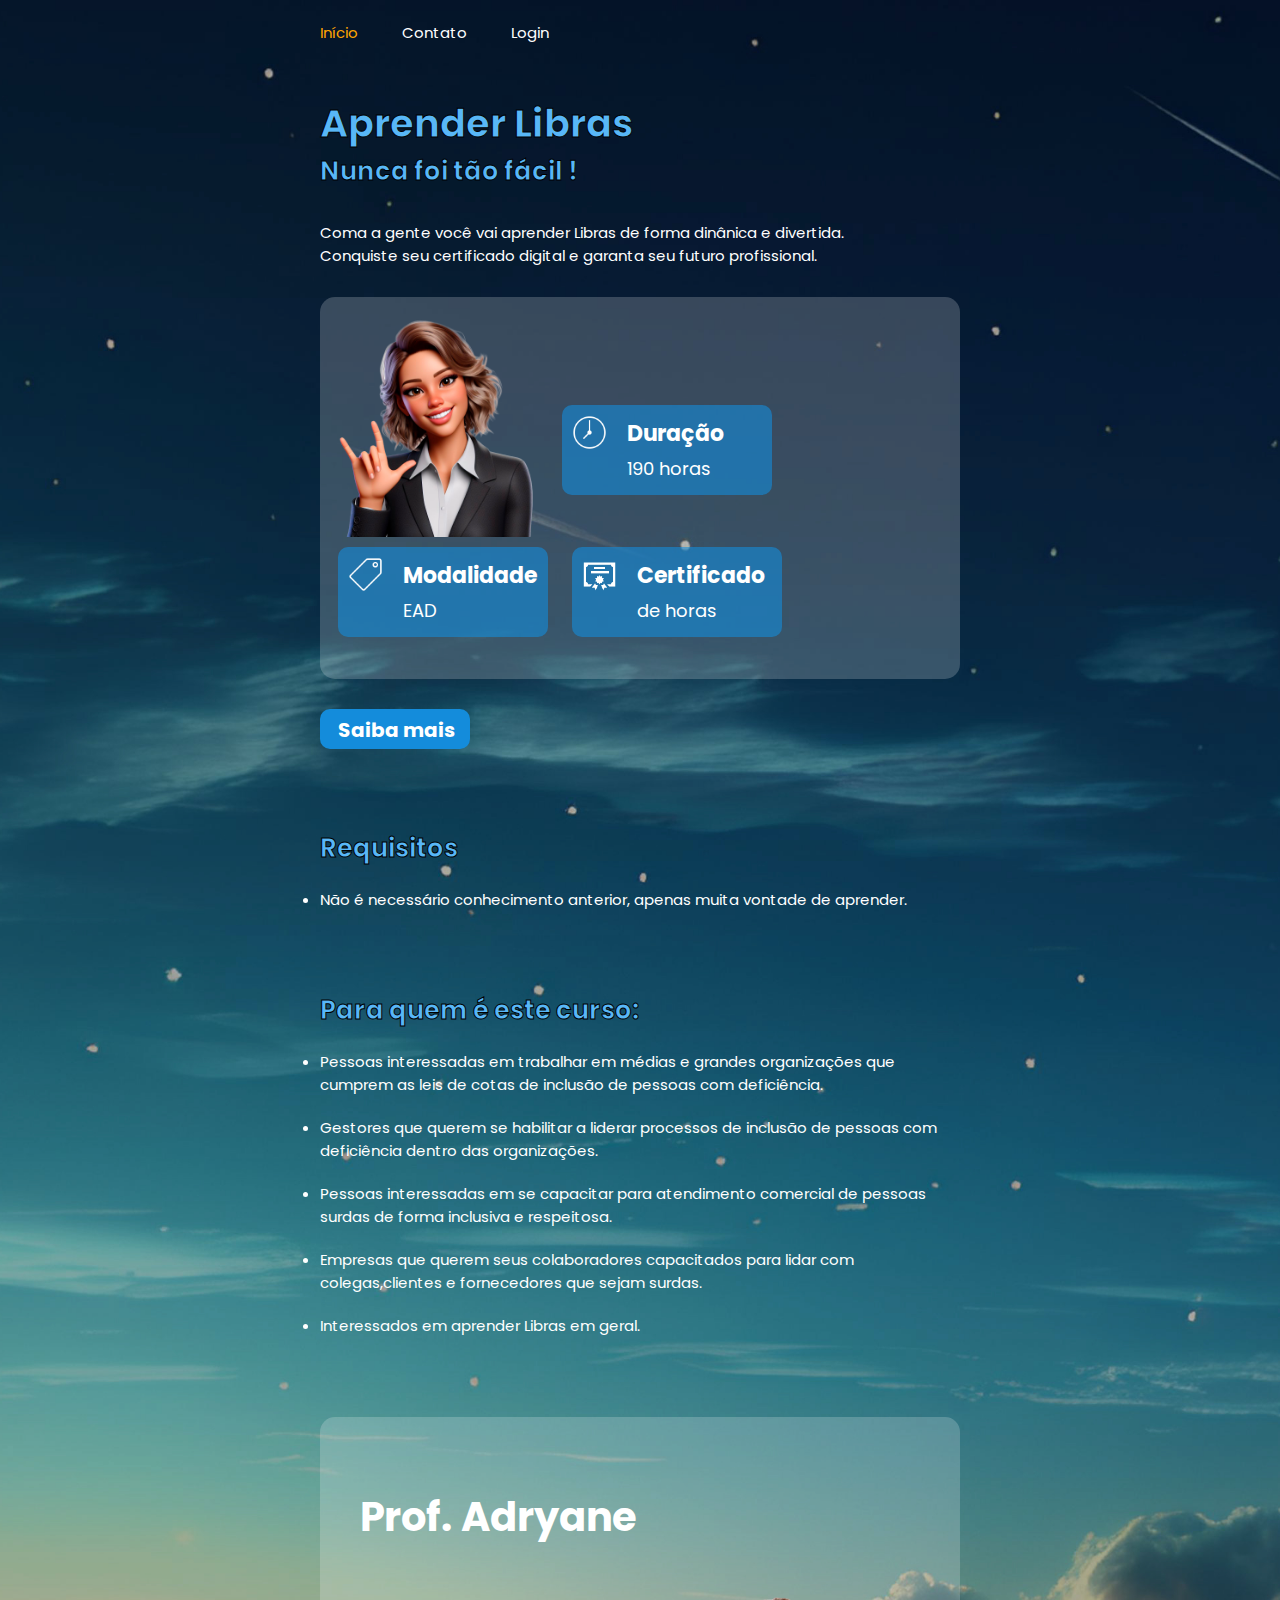
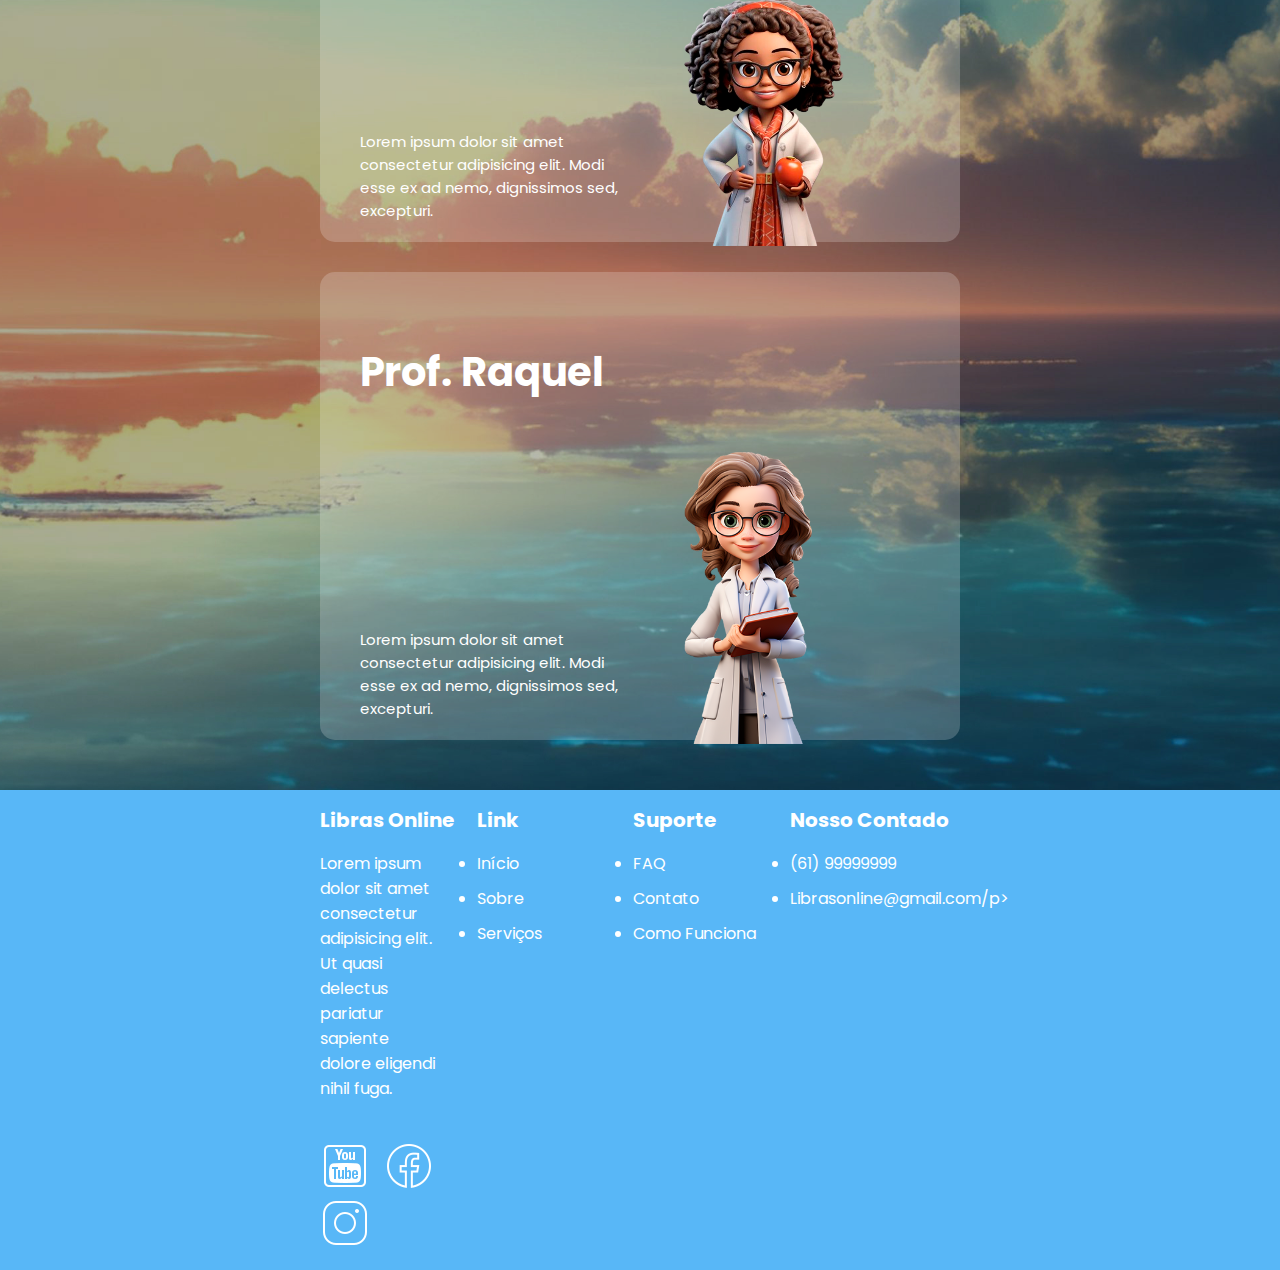
<file: index.html>
<!DOCTYPE html>
<html lang="pt-br">

<head>
    <meta charset="UTF-8">
    <meta name="viewport" content="width=device-width, initial-scale=1.0">
    <link rel="stylesheet" href="style.css">
    <link rel="preconnect" href="https://fonts.googleapis.com">
    <link rel="preconnect" href="https://fonts.gstatic.com" crossorigin>
    <link
        href="https://fonts.googleapis.com/css2?family=Poppins:ital,wght@0,100;0,200;0,300;0,400;0,500;0,600;0,700;0,800;0,900;1,100;1,200;1,300;1,400;1,500;1,600;1,700;1,800;1,900&display=swap"
        rel="stylesheet">
    <link rel="stylesheet" href="https://cdnjs.cloudflare.com/ajax/libs/font-awesome/6.5.1/css/all.min.css"
        integrity="sha512-DTOQO9RWCH3ppGqcWaEA1BIZOC6xxalwEsw9c2QQeAIftl+Vegovlnee1c9QX4TctnWMn13TZye+giMm8e2LwA=="
        crossorigin="anonymous" referrerpolicy="no-referrer" />
    <title>Libras Online</title>

</head>

<body>
    <div class="container">
        <header>
            <div class="navbar">
                <nav class="links">
                    <a href="index.html" class="active">Início</a>
                    <a href="contato.html">Contato</a>
                    <a href="log.html">Login</a>
                </nav>
                <div class="toggle-btn">
                    <i class="fa-solid fa-bars"></i>
                </div>
            </div>

            <div class="dropdown-menu">
                <a href="index.html">Início</a>
                <a href="contato.html">Contato</a>
                <a href="log.html">Login</a>
            </div>
        </header>


        <!-- <img src="img/wall2.jpg"> -->
        <div class="content">
            <div class="content-text">

                <h1 class="title">Aprender Libras</h1>
                <h2 class="topic">Nunca foi tão fácil !</h2>
                <p class="info-text">
                    Coma a gente você vai aprender Libras de forma dinânica e divertida.
                    <br>
                    Conquiste seu certificado digital e garanta seu futuro profissional.
                </p>

                <section class="content-box">
                    <div class="content-info">

                        <img src="img/libras.png" class="img-libras">

                        <div class="info-hours">
                            <img src="img/hours.png" alt="">
                            <h3>Duração</h3>
                            <p>190 horas</p>
                        </div>
                        <div class="info-modality">
                            <img src="img/tag.png" alt="">
                            <h3>Modalidade</h3>
                            <p>EAD</p>
                        </div>
                        <div class="info-certificate">
                            <img src="img/certificate.png" alt="">
                            <h3>Certificado</h3>
                            <p>de horas</p>
                        </div>

                    </div>

                </section>

                <div class="content-bt">
                    <a href="info.html"> <b>Saiba mais</b></a>
                    <!-- <button  href="info.html">Saiba mais</button> -->
                    <!-- <button>Increva-se</button> -->
                </div>
                <section class="content-Requirements">
                    <div class="Requirements">
                        <h2>Requisitos</h2>
                        <li>Não é necessário conhecimento anterior, apenas muita vontade de aprender.</li>
                    </div>

                </section>

                <section class="content-for-whom">
                    <div class="for-whom">
                        <h2>Para quem é este curso:</h2>
                        <li>Pessoas interessadas em trabalhar em médias e grandes organizações que cumprem as leis de
                            cotas de inclusão de pessoas com deficiência.</li>
                        <li>Gestores que querem se habilitar a liderar processos de inclusão de pessoas com deficiência
                            dentro das organizações.</li>
                        <li>Pessoas interessadas em se capacitar para atendimento comercial de pessoas surdas de forma
                            inclusiva e respeitosa.</li>
                        <li>Empresas que querem seus colaboradores capacitados para lidar com colegas,clientes e
                            fornecedores que sejam surdas.</li>
                        <li>Interessados em aprender Libras em geral.</li>
                    </div>

                </section>

                <section class="content-info-prof">

                    <div class="prof-dry">

                        <h4>
                            Prof. Adryane
                        </h4>
                        <p>
                            Lorem ipsum dolor sit amet consectetur adipisicing elit. Modi esse ex ad nemo, dignissimos
                            sed,
                            excepturi.
                        </p>
                        <img src="img/dry.png" alt="">
                    </div>

                </section>

                <section class="content-info-prof-req">
                    <div class="prof-raq">

                        <h4>
                            Prof. Raquel
                        </h4>
                        <p>
                            Lorem ipsum dolor sit amet consectetur adipisicing elit. Modi esse ex ad nemo, dignissimos
                            sed,
                            excepturi.
                        </p>
                        <img src="img/raq.png" alt="">
                    </div>

                </section>


            </div>

        </div>




    </div>



    <!-- /* >>>>>>>>footer<<<<<< */ -->

    <footer>
        <div class="container-footer">
            <ul>
                <h5>Libras Online</h5>
                <p>Lorem ipsum dolor sit amet consectetur adipisicing elit. Ut quasi delectus pariatur sapiente dolore
                    eligendi nihil fuga. </p>
                <div class="redes-sociais">
                    <img src="img/youtube.png" alt="youtube">
                    <img src="img/face (2).png" alt="facebook">
                    <img src="img/insta.png" alt="instagram">

                </div>
            </ul>
            <ul>
                <h5>Link</h5>
                <li><a href="#">Início</a></li>
                <li><a href="#">Sobre</a></li>
                <li><a href="#">Serviços</a></li>
            </ul>
            <ul>
                <h5>Suporte</h5>
                <li><a href="#">FAQ</a></li>
                <li><a href="#">Contato</a></li>
                <li><a href="#">Como Funciona</a></li>
            </ul>
            <ul>
                <h5>Nosso Contado</h5>
                <li>
                    <p>(61) 99999999</p>
                </li>
                <li>
                    <p>Librasonline@gmail.com/p>
                </li>
            </ul>
        </div>
    </footer>

    <!-- /* >>>>>>>> END footer<<<<<< */ -->

    <script src="app.js"></script>
</body>
<style>
    @import url('https://fonts.googleapis.com/css2?family=Poppins:ital,wght@0,100;0,200;0,300;0,400;0,500;0,600;0,700;0,800;0,900;1,100;1,200;1,300;1,400;1,500;1,600;1,700;1,800;1,900&display=swap')
</style>

</html>
</file>
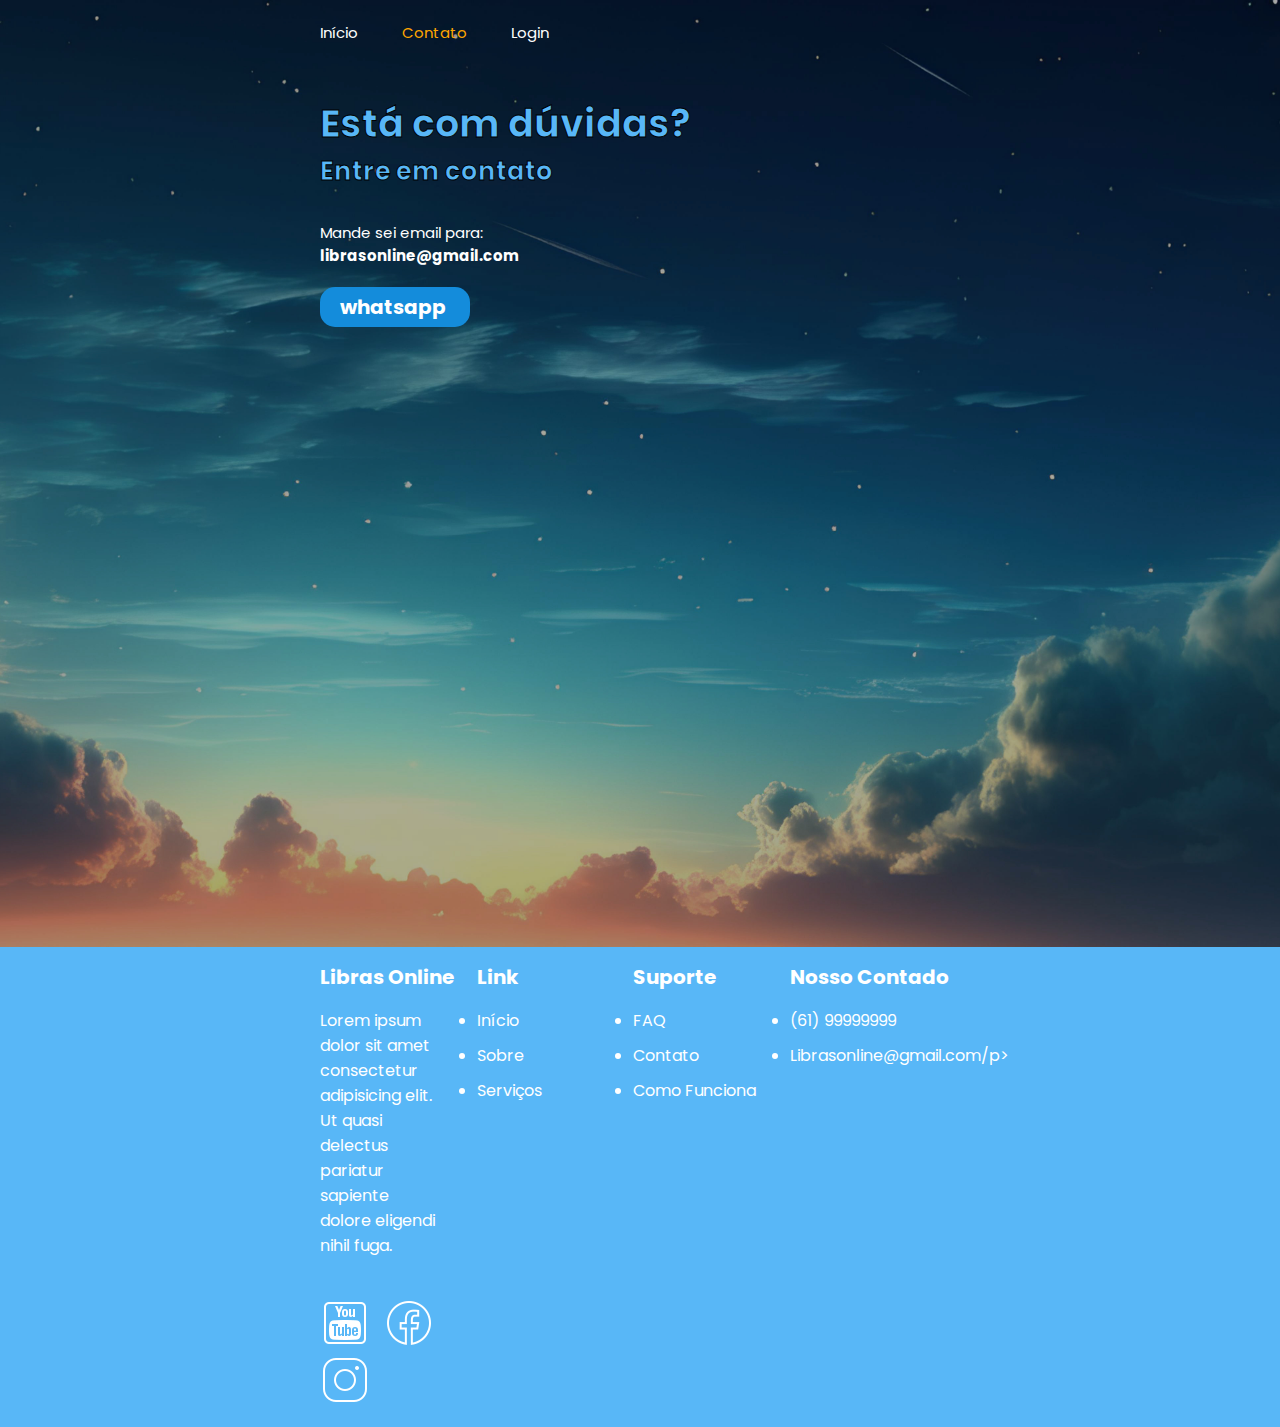
<file: contato.html>
<!DOCTYPE html>
<html lang="pt-br">

<head>
    <meta charset="UTF-8">
    <meta name="viewport" content="width=device-width, initial-scale=1.0">
    <link rel="stylesheet" href="style.css">
    <link rel="preconnect" href="https://fonts.googleapis.com">
    <link rel="preconnect" href="https://fonts.gstatic.com" crossorigin>
    <link
        href="https://fonts.googleapis.com/css2?family=Poppins:ital,wght@0,100;0,200;0,300;0,400;0,500;0,600;0,700;0,800;0,900;1,100;1,200;1,300;1,400;1,500;1,600;1,700;1,800;1,900&display=swap"
        rel="stylesheet">
    <link rel="stylesheet" href="https://cdnjs.cloudflare.com/ajax/libs/font-awesome/6.5.1/css/all.min.css"
        integrity="sha512-DTOQO9RWCH3ppGqcWaEA1BIZOC6xxalwEsw9c2QQeAIftl+Vegovlnee1c9QX4TctnWMn13TZye+giMm8e2LwA=="
        crossorigin="anonymous" referrerpolicy="no-referrer" />
    <title>Libras Online</title>

</head>

<body>
    <div class="container">
        <header>
            <div class="navbar">
                <nav class="links">
                    <a href="index.html">Início</a>
                    <a href="contato.html" class="active">Contato</a>
                    <a href="log.html">Login</a>
                </nav>
                <div class="toggle-btn">
                    <i class="fa-solid fa-bars"></i>
                </div>
            </div>

            <div class="dropdown-menu">
                <a href="index.html">Início</a>
                <a href="contato.html">Contato</a>
                <a href="log.html">Login</a>
            </div>
        </header>


        <!-- <img src="img/wall2.jpg"> -->
        <div class="content">
            <div class="content-text">

                <h1 class="title">Está com dúvidas?</h1>
                <h2 class="topic">Entre em contato</h2>
                <p class="info-text">
                    Mande sei email para:
                    <br>
                    <b> librasonline@gmail.com</b>

                </p>
                <div class="buttons">
                    <a href="https://api.whatsapp.com/send?phone=5562991942113&text=Estou%20com%20d%C3%BAvidas%20sobre%20o%20curso"
                        target="_blank">whatsapp</a>
                    <!-- <button  href="info.html">Saiba mais</button> -->
                    <!-- <button>Increva-se</button> -->
                </div>

            </div>

        </div>

    </div>

    </div>

    <footer>
        <div class="container-footer">
            <ul>
                <h5>Libras Online</h5>
                <p>Lorem ipsum dolor sit amet consectetur adipisicing elit. Ut quasi delectus pariatur sapiente dolore
                    eligendi nihil fuga. </p>
                <div class="redes-sociais">
                    <img src="img/youtube.png" alt="youtube">
                    <img src="img/face (2).png" alt="facebook">
                    <img src="img/insta.png" alt="instagram">

                </div>
            </ul>
            <ul>
                <h5>Link</h5>
                <li><a href="#">Início</a></li>
                <li><a href="#">Sobre</a></li>
                <li><a href="#">Serviços</a></li>
            </ul>
            <ul>
                <h5>Suporte</h5>
                <li><a href="#">FAQ</a></li>
                <li><a href="#">Contato</a></li>
                <li><a href="#">Como Funciona</a></li>
            </ul>
            <ul>
                <h5>Nosso Contado</h5>
                <li>
                    <p>(61) 99999999</p>
                </li>
                <li>
                    <p>Librasonline@gmail.com/p>
                </li>
            </ul>
        </div>
    </footer>


    <script src="app.js"></script>
</body>
<style>
    .buttons {
        margin-top: 20px;
        background-color: rgba(20, 140, 219);
        width: 150px;
        height: 40px;
        border-radius: 15px;
        margin-bottom: 600px;
    }

    .buttons a {
        position: relative;
        top: 5px;
        padding: 20px 0 0 20px;
        text-decoration: none;
        font-size: 20px;
        font-weight: 700;
        color: #fff;
    }

    @media (max-width: 600px){
        .buttons a {
            font-size: 15px;
            padding:35px ;
        }
    }

</style>

</html>
</file>
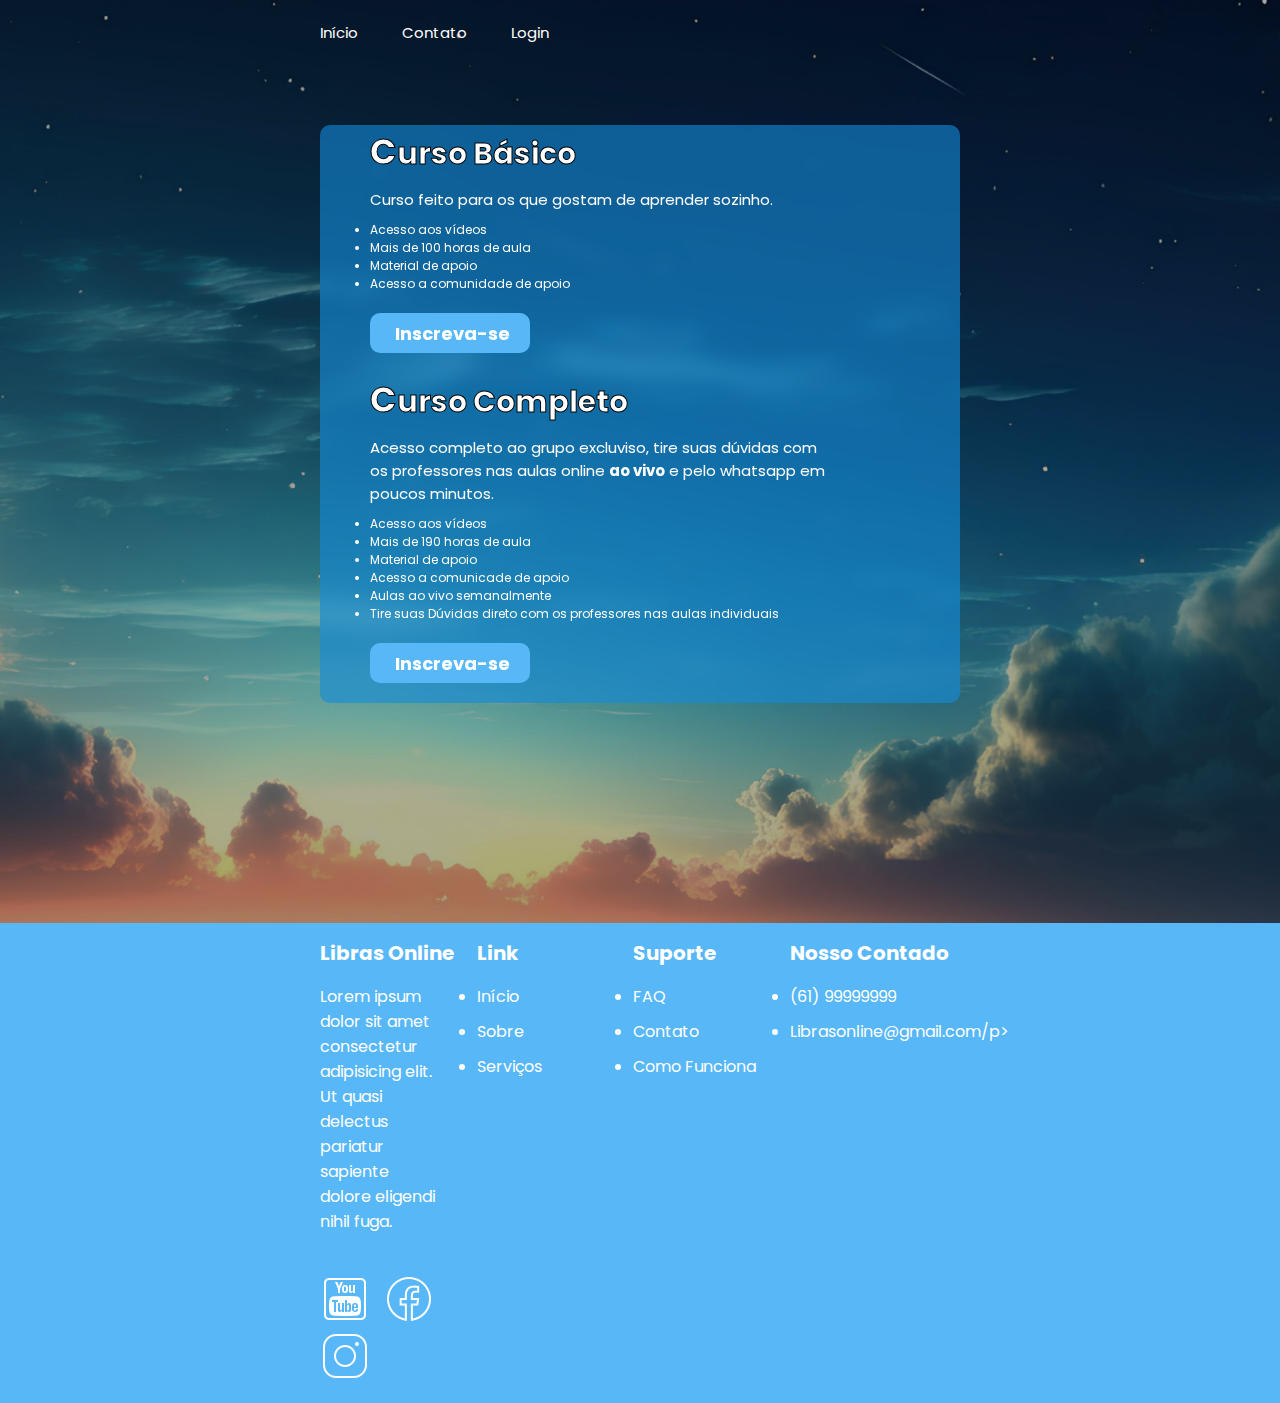
<file: info.html>
<!DOCTYPE html>
<html lang="pt-br">

<head>
    <meta charset="UTF-8">
    <meta name="viewport" content="width=device-width, initial-scale=1.0">
    <link rel="stylesheet" href="style.css">
    <link rel="preconnect" href="https://fonts.googleapis.com">
    <link rel="preconnect" href="https://fonts.gstatic.com" crossorigin>
    <link
        href="https://fonts.googleapis.com/css2?family=Poppins:ital,wght@0,100;0,200;0,300;0,400;0,500;0,600;0,700;0,800;0,900;1,100;1,200;1,300;1,400;1,500;1,600;1,700;1,800;1,900&display=swap"
        rel="stylesheet">
    <link rel="stylesheet" href="https://cdnjs.cloudflare.com/ajax/libs/font-awesome/6.5.1/css/all.min.css"
        integrity="sha512-DTOQO9RWCH3ppGqcWaEA1BIZOC6xxalwEsw9c2QQeAIftl+Vegovlnee1c9QX4TctnWMn13TZye+giMm8e2LwA=="
        crossorigin="anonymous" referrerpolicy="no-referrer" />
    <title>Libras Online</title>

</head>

<body>
    <div class="container-info">
        <header>
            <div class="navbar">
                <nav class="links">
                    <a href="index.html">Início</a>
                    <a href="contato.html" class="a">Contato</a>
                    <a href="log.html">Login</a>
                </nav>
                <div class="toggle-btn">
                    <i class="fa-solid fa-bars"></i>
                </div>
            </div>

            <div class="dropdown-menu">
                <a href="index.html">Início</a>
                <a href="contato.html">Contato</a>
                <a href="log.html">Login</a>
            </div>
        </header>

        <div class="box-info">
            <section class="basic-course">
                <div class="basic">
                    <h2> <span>C</span>urso Básico</h2>
                    <p>Curso feito para os que gostam de aprender sozinho.
                        <li>Acesso aos vídeos</li>
                        <li>Mais de 100 horas de aula</li>
                        <li>Material de apoio</li>
                        <li>Acesso a comunidade de apoio</li>
                    <div class="info-btn">
                        <a href="">Inscreva-se</a>
                    </div>
                    </p>
                </div>

            </section>
            <section class="full-course">
                <div class="basic">
                    <h2> <span>C</span>urso Completo</h2>
                    <p>Acesso completo ao grupo excluviso, tire suas dúvidas com os professores nas aulas online
                        <b>ao vivo</b> e pelo whatsapp em poucos minutos.
                        <li>Acesso aos vídeos</li>
                        <li>Mais de 190 horas de aula</li>
                        <li>Material de apoio</li>
                        <li>Acesso a comunicade de apoio</li>
                        <li>Aulas ao vivo semanalmente</li>
                        <li>Tire suas Dúvidas direto com os professores nas aulas individuais</li>
                    <div class="info-btn">
                        <a href="">Inscreva-se</a>
                    </div>

                    </p>
                </div>


            </section>

        </div>

    </div>

    <footer>
        <div class="container-footer">
            <ul>
                <h5>Libras Online</h5>
                <p>Lorem ipsum dolor sit amet consectetur adipisicing elit. Ut quasi delectus pariatur sapiente dolore
                    eligendi nihil fuga. </p>
                <div class="redes-sociais">
                    <img src="img/youtube.png" alt="youtube">
                    <img src="img/face (2).png" alt="facebook">
                    <img src="img/insta.png" alt="instagram">

                </div>
            </ul>
            <ul>
                <h5>Link</h5>
                <li><a href="#">Início</a></li>
                <li><a href="#">Sobre</a></li>
                <li><a href="#">Serviços</a></li>
            </ul>
            <ul>
                <h5>Suporte</h5>
                <li><a href="#">FAQ</a></li>
                <li><a href="#">Contato</a></li>
                <li><a href="#">Como Funciona</a></li>
            </ul>
            <ul>
                <h5>Nosso Contado</h5>
                <li>
                    <p>(61) 99999999</p>
                </li>
                <li>
                    <p>Librasonline@gmail.com/p>
                </li>
            </ul>
        </div>
    </footer>






    <script src="app.js"></script>
</body>

</html>
</file>
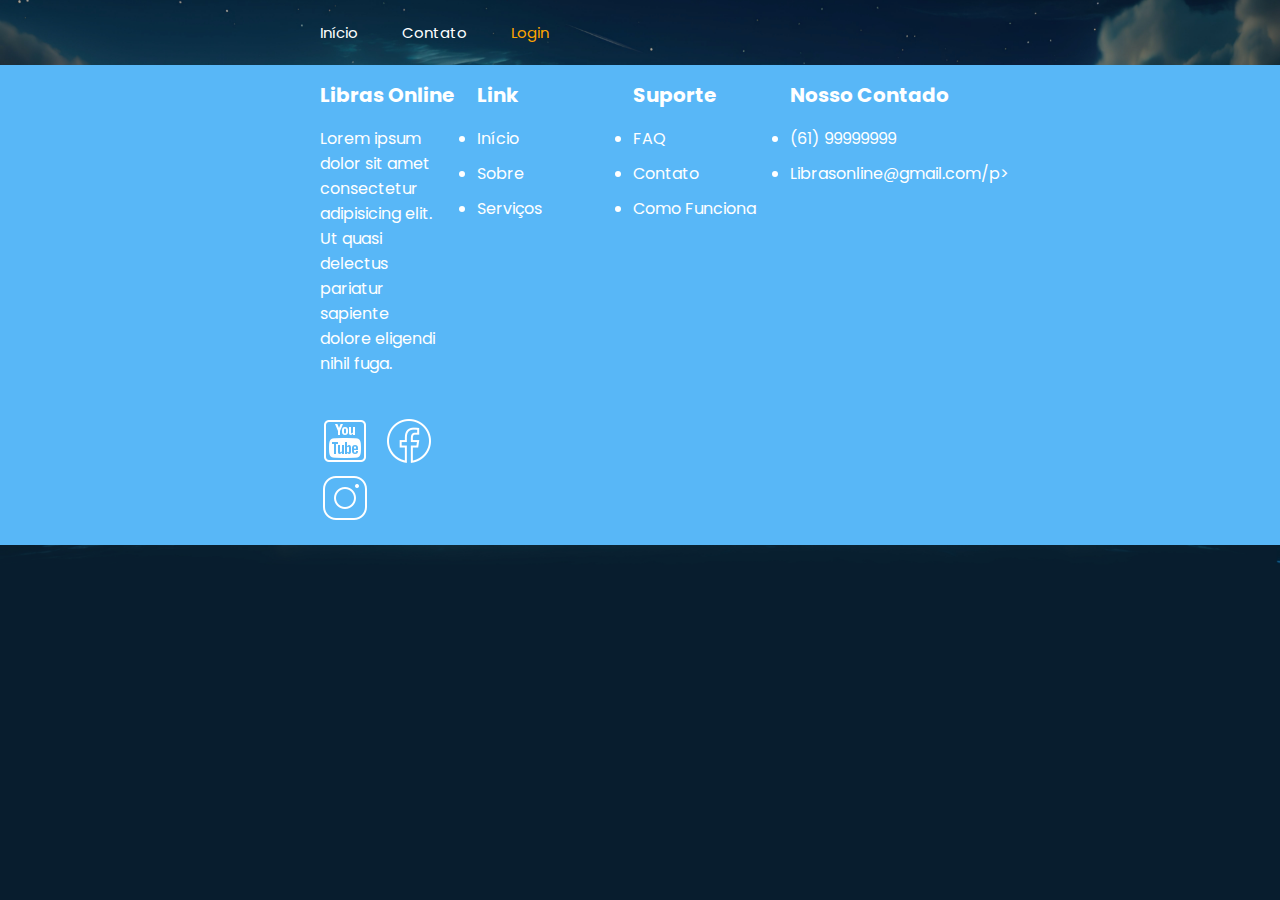
<file: log.html>
<!DOCTYPE html>
<html lang="pt-br">

<head>
    <meta charset="UTF-8">
    <meta name="viewport" content="width=device-width, initial-scale=1.0">
    <link rel="stylesheet" href="style.css">
    <link rel="preconnect" href="https://fonts.googleapis.com">
    <link rel="preconnect" href="https://fonts.gstatic.com" crossorigin>
    <link
        href="https://fonts.googleapis.com/css2?family=Poppins:ital,wght@0,100;0,200;0,300;0,400;0,500;0,600;0,700;0,800;0,900;1,100;1,200;1,300;1,400;1,500;1,600;1,700;1,800;1,900&display=swap"
        rel="stylesheet">
    <link rel="stylesheet" href="https://cdnjs.cloudflare.com/ajax/libs/font-awesome/6.5.1/css/all.min.css"
        integrity="sha512-DTOQO9RWCH3ppGqcWaEA1BIZOC6xxalwEsw9c2QQeAIftl+Vegovlnee1c9QX4TctnWMn13TZye+giMm8e2LwA=="
        crossorigin="anonymous" referrerpolicy="no-referrer" />
    <title>Libras Online</title>

</head>

<body>
    <div class="container">
        <header>
            <div class="navbar">
                <nav class="links">
                    <a href="index.html">Início</a>
                    <a href="contato.html" >Contato</a>
                    <a href="log.html" class="active">Login</a>
                </nav>
                <div class="toggle-btn">
                    <i class="fa-solid fa-bars"></i>
                </div>
            </div>

            <div class="dropdown-menu">
                <a href="index.html">Início</a>
                <a href="contato.html">Contato</a>
                <a href="log.html">Login</a>
            </div>
        </header>


           <footer>
        <div class="container-footer">
            <ul>
                <h5>Libras Online</h5>
                <p>Lorem ipsum dolor sit amet consectetur adipisicing elit. Ut quasi delectus pariatur sapiente dolore
                    eligendi nihil fuga. </p>
                <div class="redes-sociais">
                    <img src="img/youtube.png" alt="youtube">
                    <img src="img/face (2).png" alt="facebook">
                    <img src="img/insta.png" alt="instagram">

                </div>
            </ul>
            <ul>
                <h5>Link</h5>
                <li><a href="#">Início</a></li>
                <li><a href="#">Sobre</a></li>
                <li><a href="#">Serviços</a></li>
            </ul>
            <ul>
                <h5>Suporte</h5>
                <li><a href="#">FAQ</a></li>
                <li><a href="#">Contato</a></li>
                <li><a href="#">Como Funciona</a></li>
            </ul>
            <ul>
                <h5>Nosso Contado</h5>
                <li>
                    <p>(61) 99999999</p>
                </li>
                <li>
                    <p>Librasonline@gmail.com/p>
                </li>
            </ul>
        </div>
    </footer>


    <script src="app.js"></script>
</body>
<style>
    .buttons {
        margin-top: 20px;
        background-color: rgba(20, 140, 219);
        width: 150px;
        height: 40px;
        border-radius: 15px;
        margin-bottom: 600px;
    }

    .buttons a {
        position: relative;
        top: 5px;
        padding: 20px 0 0 20px;
        text-decoration: none;
        font-size: 20px;
        font-weight: 700;
        color: #fff;
    }

    @media (max-width: 600px){
        .buttons a {
            font-size: 15px;
            padding:35px ;
        }
    }

</style>

</html>
</file>
<file: style.css>
* {
    margin: 0;
    padding: 0;
    box-sizing: border-box;
    font-family: Poppins;
}

body {
    background-image: url(./img/wall1.jpg);
    background-repeat: no-repeat;
    background-size: cover;
    background-position: center center;
    background-color: #081d2e;
}


header {
    width: 50%;
    margin: auto;
    padding: 20px 0 0 0;
}

header a:hover {
    opacity: 0.8;
}

header a:active {
    opacity: 0.5;
}

header a {
    width: 50px;
    font-size: max(15px, 1vw);
    align-items: center;
    text-decoration: none;
    margin: 30px 40px 0 0;
    color: #fff;
}

.toggle-btn {
    color: #fff;
    font-size: 1.5rem;
    cursor: pointer;
    display: none;
}

.toggle-btn:hover {
    color: orange;

}

.active {
    color: orange;
}

.container {
    display: flex;
    align-items: center;
    justify-content: center;
    flex-direction: column;
}

.content {
    margin: auto;
    width: 50%;
}

.content-text p {
    margin: auto;
    font-size: max(15px, 0.9vw);
    color: #fff;
    margin-top: 30px;
}

.content-text h1,
h2 {
    margin: auto;
    color: #58b7f7;
    -webkit-text-stroke: 1px black;
}

.content-text h1 {
    position: relative;
    margin-top: 50px;
    font-size: max(38px, 3vw);
}

.content-text h2 {
    font-size: max(25px, 2vw);
    margin-bottom: 20px;
}

.content-box,
.content-info-prof,
.content-info-prof-req {
    margin-top: 30px;
    margin-bottom: 30px;
    width: 100%;
    height: auto;
    background-color: rgb(255, 255, 255, 0.2);
    border-radius: 15px;

}


.info-modality,
.info-certificate,
.info-hours {
    display: inline-block;
    position: relative;
    margin-top: 10px;
    margin-right: 20px;
    width: 210px;
    height: 90px;
    background-color: rgba(20, 140, 219, 0.6);
    color: #fff;
    left: 18px;
    border-radius: 10px;
}

.content-info h3 {
    position: relative;
    left: 65px;
    top: -30px;
    font-size: 22px;
}

.content-info p {
    position: relative;
    left: 65px;
    font-size: 18px;
    top: -55px;
}

.content-info img {
    width: 35px;
    position: relative;
    left: 10px;
    top: 10px;

}

.content-info .img-libras {
    width: 220px;
    position: relative;
    margin-top: 10px;
    margin-bottom: 3px;
}


.content-bt {
    position: relative;
    padding: 6px 0 0 18px;
    width: 150px;
    height: 40px;
    background-color: rgba(20, 140, 219);
    margin-top: 5px;
    border-radius: 10px;
    cursor: pointer;
}

.content-bt a {
    color: #fff;
}

.content-bt :hover {
    opacity: 0.8;
}

.container-bt:active {
    opacity: 0.5;
}

.content-bt a {
    font-size: 20px;
    text-decoration: none;

}



/* section .prof-dry {
    display: inline-block;
    width: 100%;

} */

section .prof-dry p,
.prof-raq p {
    display: inline-block;
    width: 50%;
    padding: 20px 20px;
    margin-left: 20px;

}

section .prof-dry h4,
.prof-raq h4 {
    display: inline-block;
    width: 100%;
    padding: 20px 20px;
    margin-left: 20px;
    font-size: max(40px, 2vw);
    font-weight: 700;
    color: #fff;
    position: relative;
    margin-top: 50px;


}

section .prof-dry img {
    display: inline-block;
    width: 25%;
    min-width: 150px;
    position: relative;
    top: 30px;
    margin-left: 20px;
}

section .prof-raq img {
    width: 20%;
    min-width: 120px;
    position: relative;
    top: 30px;
    margin-left: 20px;
}

.dropdown-menu {
    position: absolute;
    right: 2rem;
    top: 70px;
    display: flex;
    justify-content: center;
    flex-direction: column;
    background-color: rgba(20, 140, 219, 0.2);
    backdrop-filter: blur(8px);
    width: 150px;
    height: 0;
    border-radius: 15px;
    overflow: hidden;
    display: none;
    transition: heigt .2s cubic-bezier(0.175, 0.885, 0.32, 1.275);
    z-index: 1;
}

.dropdown-menu.open {
    height: 160px;
}

.dropdown-menu a {
    padding: 0.5rem;
    display: block;
    margin: auto;
    top: 15px;
    font-size: 20px;
    font-weight: 700;
    align-items: center;
    position: relative;
    right: 25px;
    color: #fff;
    -webkit-text-stroke: 1px black;
}

/* >>>>>>>>>>>>>Requirements<<<<<<<< */
.content-Requirements {
    margin: 80px 0;
}

.Requirements li {
    font-size: max(15px, 0.9vw);
    color: #fff;
}

/* >>>>>>>>>>>>> END Requirements<<<<<<<< */

/* >>>>>>>>>>>>>Para quem<<<<<<<< */

.content-for-whom {
    margin: 80px 0;
}

.for-whom li {
    font-size: max(15px, 0.9vw);
    color: #fff;
    margin-bottom: 20px;
}

/* >>>>>>>>>>>>> END para que,<<<<<<<< */


/* >>>>>>>>info.html<<<<<< */
.container-info {
    display: flex;
    align-items: center;
    justify-content: center;
    flex-direction: column;
}

.box-info {
    width: 50%;
    background-color: rgba(20, 140, 219, 0.6);
    backdrop-filter: blur(8px);
    border-radius: 10px;
    margin-top: 80px;
    margin-bottom: 200px;
}

.basic {
    width: 80%;
    padding-left: 50px;
}

.basic p {
    font-size: max(15px, 1vw);
    color: #fff;
    margin: 10px 0;
}

.basic h2 {
    color: #fff;
    font-size: max(30px, 1.5vw);
}

span {
    font-size: max(35px, 2vw);
}

.basic li {
    color: #fff;
    font-size: max(12px, 0.7vw);
}

.info-btn {
    background-color: #58b7f7;
    width: 160px;
    height: 40px;
    border-radius: 10px;
    margin: 20px 0;
}

.info-btn:hover {
    opacity: 0.8;
}

.info-btn:active {
    opacity: 0.5;
}

.info-btn a {
    text-decoration: none;
    color: #fff;
    padding: 20px;
    position: relative;
    top: 7px;
    left: 5px;
    font-size: 18px;
    font-weight: 700;
    cursor: pointer;
}

/* >>>>>>>>END info.html<<<<<< */



/* >>>>>>>>footer<<<<<< */
footer {
    background-color: #58b7f7;
    margin-top: 20px;
}

footer .container-footer {
    display: flex;
    color: #fff;
    width: 50%;
    margin: auto;
    padding: 15px 0;

}

footer .container-footer ul {
    width: 25%;
    margin-right: 10px;
}

footer .container-footer h5 {
    margin-bottom: 16px;
    font-weight: 700;
    font-size: max(20px, 0.8vw)
}

footer .container-footer .redes-sociais img {
    margin-right: 10px;
}

footer .container-footer ul>p {
    margin-bottom: 40px;
    width: 80%;
}

footer .container-footer li {
    margin: 10px 0;
}

footer .container-footer a {
    color: #fff;
}

footer a {
    text-decoration: none;
}

/* >>>>>>>>end footer<<<<<< */



@media (max-width: 800px) {


    .content {
        width: 80%;
    }

    .content-text p {
        margin-top: 30px;
    }

    .links {
        display: none;
    }

    .toggle-btn {
        position: absolute;
        right: 2rem;
        top: 20px;
        display: block;
    }

    .dropdown-menu {
        display: block;
    }

    .info-modality,
    .info-certificate,
    .info-hours {
        left: 30px;
    }

    @media (max-width: 1300px) {
        h1 {
            display: block;
        }
        footer .container-footer {
            flex-direction: column;
        }

        footer .container-footer ul {
            width: 100%;
            margin-bottom: 30px;
        }

        footer .container-footer {
            width: 80%;
        }

        .box-info {
            width: 80%;
        }

        .basic {
            padding: 15px;
            width: 100%;
        }

        section .prof-dry img {
            top: 0;
        }

        section .prof-raq img {
            top: 0;
        }

        section .prof-dry p,
        .prof-raq p {
            width: 80%;

        }

        section .prof-dry h4,
        .prof-raq h4 {
            margin-top: 0;

        }

    }


}
</file>
